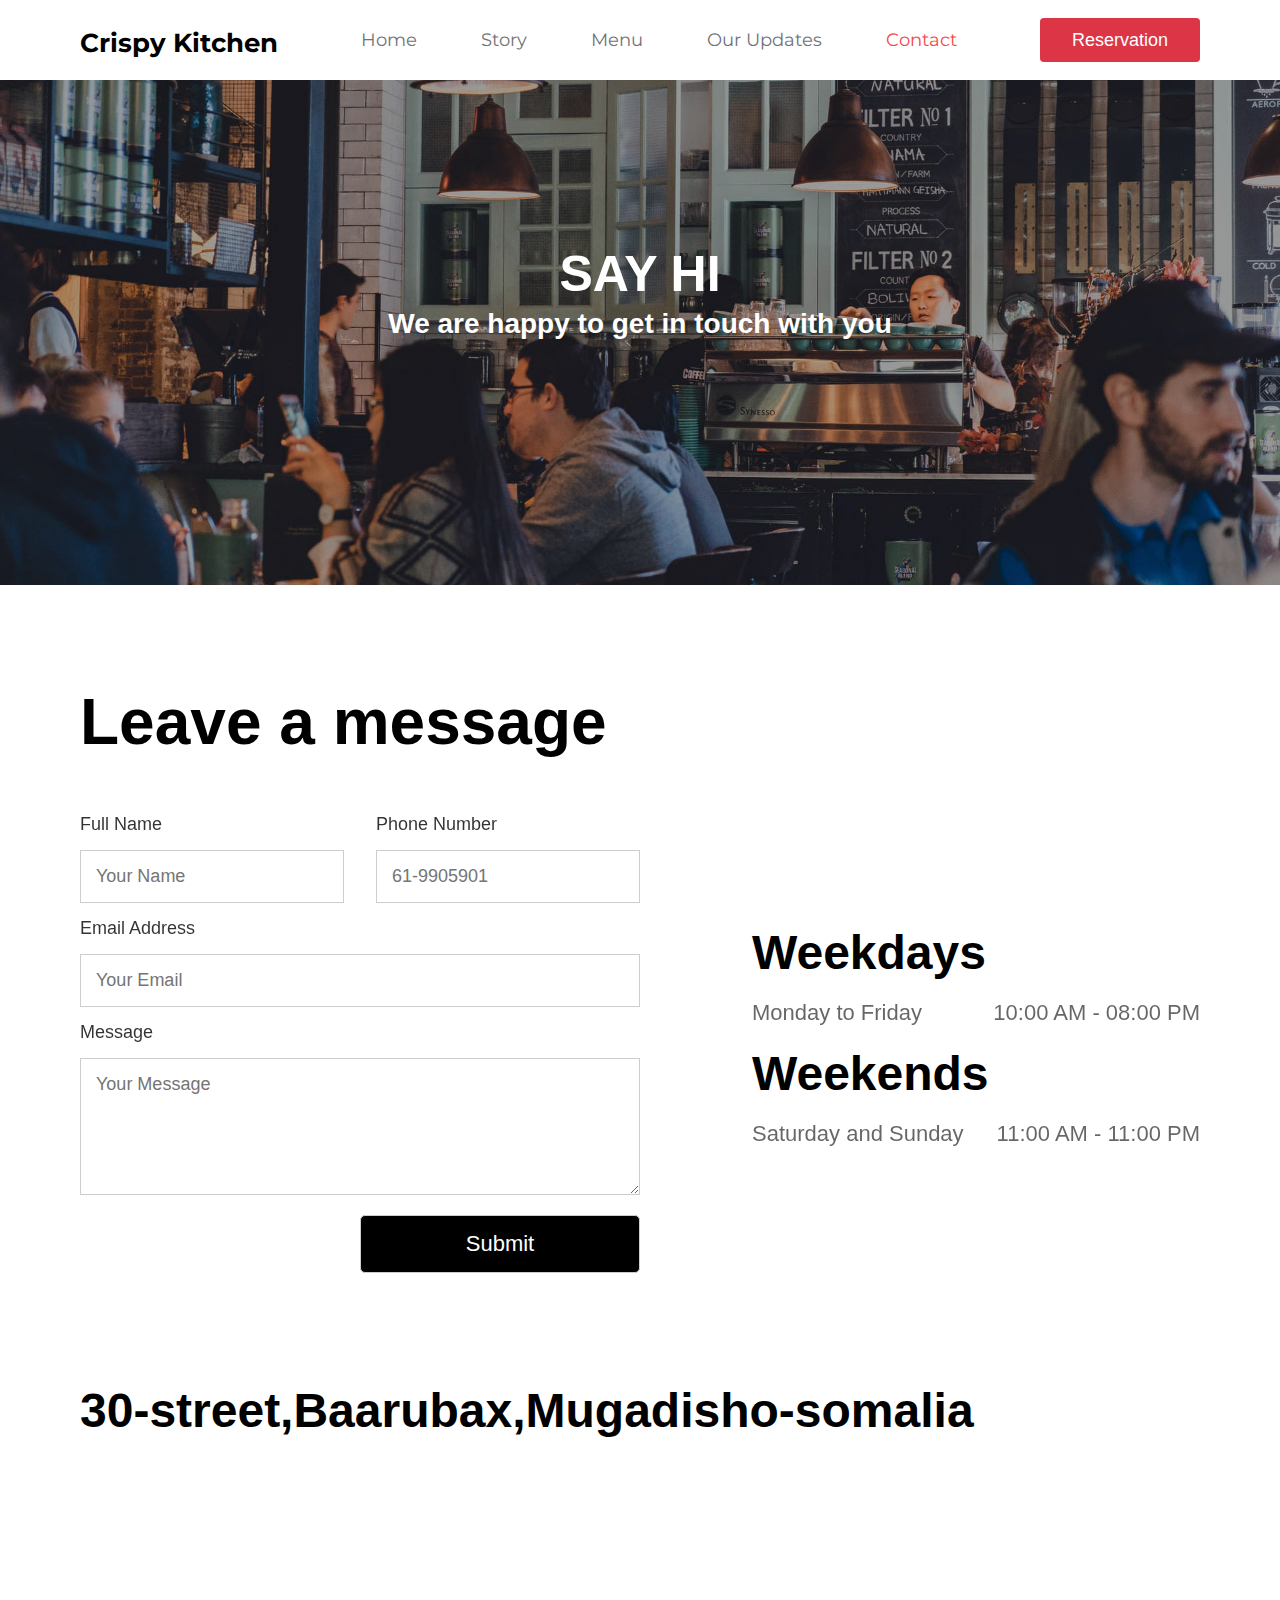
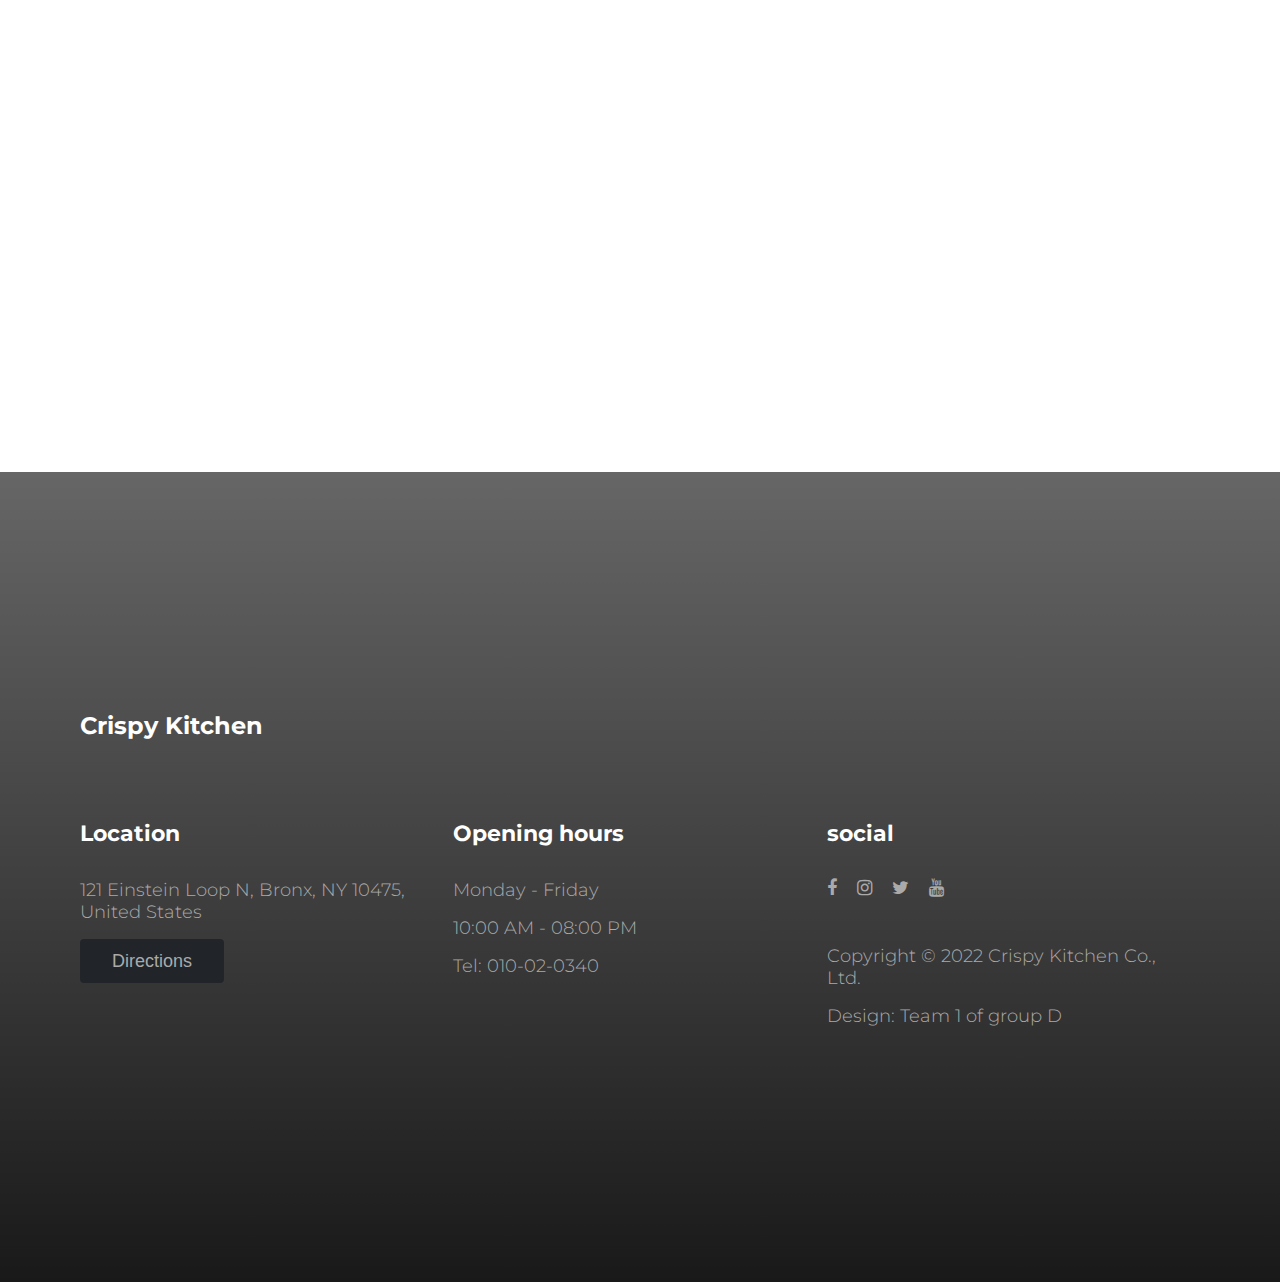
<file: contact.html>
<!DOCTYPE html>
<html lang="en">
  <head>
    <meta charset="UTF-8" />
    <meta name="viewport" content="width=device-width, initial-scale=1.0" />
    <link rel="stylesheet" href="contact.css" />
    <title>Contact</title>
    <link rel="stylesheet" href="https://cdnjs.cloudflare.com/ajax/libs/font-awesome/4.7.0/css/font-awesome.min.css">
</head>
  </head>
  <body>
    <header>
      <nav class="menu container">
        <div class="humburger">
          <i class="fa fa-bars" data-visible="true"></i>
          <i class="fa fa-close" data-visible="false"></i>
        </div>
        <h1><a href="/">Crispy Kitchen</a></h1>
        <ul class="menu-links" data-visible="false">
          <li><a href="/" >Home</a></li>
          <li><a href="./story.html">Story</a></li>
          <li><a href="./Menu.html">Menu</a></li>
          <li><a href="./our_updates.html">Our Updates</a></li>
          <li><a href="./contact.html" class="active">Contact</a></li>
        </ul>
        <button class="btns">Reservation</button>
      </nav>
    </header>

    <!-- header section -->
    <div class="contact_header">
      <h1>Say HI</h1>
      <p>We are happy to get in touch with you</p>
    </div>

    <!-- Contact Form Section -->
    <div class="contact">
      <h1>Leave a message</h1>
      <div class="main">
        <div class="contact-form">
          <div class="sub-con">
            <div class="name">
              <label for="fullname">Full Name</label>
              <input
                type="text"
                id="fullname"
                required
                name="fullname"
                placeholder="Your Name"
              />
            </div>
            <div class="phone">
              <label for="phone">Phone Number</label>
              <input
                type="text"
                name="phone"
                id="phone"
                placeholder="61-9905901"
              />
            </div>
          </div>
          <label for="email">Email Address</label>
          <input
            type="email"
            name="email"
            id="email"
            required
            placeholder="Your Email"
          />
          <label for="message">Message</label>
          <textarea
            name="message"
            id="message"
            rows="5"
            placeholder="Your Message"
          ></textarea>
          <div class="btn">
            <input type="submit" value="Submit" />
          </div>
        </div>
        <div class="working-time">
          <h2>Weekdays</h2>
          <div class="days">
            <p>Monday to Friday</p>
            <p>10:00 AM - 08:00 PM</p>
          </div>
          <h2>Weekends</h2>
          <div class="ends">
            <p>Saturday and Sunday</p>
            <p>11:00 AM - 11:00 PM</p>
          </div>
        </div>
      </div>
    </div>

    <!-- Maping Section -->
    <div class="map">
      <h1>30-street,Baarubax,Mugadisho-somalia</h1>
      <iframe
        src="https://www.google.com/maps/embed?pb=!1m18!1m12!1m3!1d3151.4073512342693!2d45.325113731387844!3d2.042637749877845!2m3!1f0!2f0!3f0!3m2!1i1024!2i768!4f13.1!3m3!1m2!1s0x3d584230820cd021%3A0x46a2e38e3291478d!2sbaaru%20bax!5e1!3m2!1sen!2sso!4v1720091714598!5m2!1sen!2sso"
        width="600"
        height="450"
        style="border: 0"
        allowfullscreen=""
        loading="lazy"
        referrerpolicy="no-referrer-when-downgrade"
      ></iframe>
    </div>
    <!-- Footer Section -->
    <footer >
      <div class="footer-site container">
            <h4>Crispy Kitchen</h4>
            <div class="footer-grid ">
                <div class="location">
                    <h6>Location</h6>
                    <p>121 Einstein Loop N, Bronx, NY 10475, United States</p>
                    <button class="">Directions</button>
                </div>
                <div class="opening-hours">
                    <h6>Opening hours</h6>
                    <p>Monday - Friday</p>
                    <p>10:00 AM - 08:00 PM</p>
                    <p>Tel: 010-02-0340</p>
                </div>
                <div class="social">
                    <h6>social</h6>
                    <div class="media">
                        <i class="fa fa-facebook"></i>
                        <i class="fa fa-instagram"></i>
                        <i class="fa fa-twitter"></i>
                        <i class="fa fa-youtube"></i>
                    </div>
                    <p>Copyright © 2022 Crispy Kitchen Co., <br>
                        Ltd.</p>
                    <p>Design: Team 1 of group D</p>
                </div>
            </div>
      </div>
    </footer>

    <script>
      let navbar = document.querySelector(".menu-links");
      let humbergur = document.querySelector(".humburger");
      let icons = document.querySelectorAll("i");

      humbergur.addEventListener("click", function (event) {
        let isvible = navbar.getAttribute("data-visible");
        if (isvible == "true") {
          navbar.setAttribute("data-visible", "false");
          icons[0].setAttribute("data-visible", "true");
          icons[1].setAttribute("data-visible", "false");
        } else {
          navbar.setAttribute("data-visible", "true");
          icons[0].setAttribute("data-visible", "false");
          icons[1].setAttribute("data-visible", "true");
        }
      });
    </script>
  </body>
</html>
</file>
<file: contact.css>
@import url('https://fonts.googleapis.com/css2?family=Montserrat:ital,wght@0,100..900;1,100..900&family=Poppins:ital,wght@0,100;0,200;0,300;0,400;0,500;0,600;0,700;0,800;0,900;1,100;1,200;1,300;1,400;1,500;1,600;1,700;1,800;1,900&family=Roboto:ital,wght@0,100;0,300;0,400;0,500;0,700;0,900;1,100;1,300;1,400;1,500;1,700;1,900&display=swap');
* {
  margin: 0;
  padding: 0;
  box-sizing: border-box;
}
body {
  font-family: "Montserrat", sans-serif;
}
.container {
  width: min(90%, 1120px);
  margin-inline: auto;
}

header {
  height: 5rem;
  background-color: #fff;
  cursor: pointer;
  position: fixed;
  top: 0;
  right: 0;
  left: 0;
}
.menu {
  height: 100%;
  display: flex;
  align-items: center;
  justify-content: space-between;
}
.menu h1 a{
  font-size: 1.625rem;
  font-weight: 700;
  color: #000;
  text-decoration: none;
}
.menu h1 a:hover {
  color: #f44749;
}

.menu-links {
  display: flex;
  align-items: center;
  gap: 4rem;
}
.menu-links li {
  list-style: none;
}
.menu-links li a {
  text-decoration: none;
  font-size: 1.125rem;
  color: #717275;
}
.menu-links .active {
  color: #f44749;
}
.menu-links li a:hover {
  color: #f44749;
}
.btns {
  background-color: #dc3545;
  border: none;
  padding: 10px 2rem;
  color: white;
  border-radius: 4px;
  font-weight: 400;
  line-height: 1.5rem;
  font-size: 1.125rem;
  cursor: pointer;
}
.btns:hover {
  background-color: #c02e3d;
}
.humburger {
  display: none;
}
.contact_header {
  background: linear-gradient(rgba(0, 0, 0, 0.3), rgba(0, 0, 0, 0.3)),
    url(./imgs/contact_header.jpg);
  background-repeat: no-repeat;
  background-position: center;
  background-size: cover;
  height: 65vh;
  display: flex;
  justify-content: center;
  align-items: center;
  flex-direction: column;
  color: #fff;
  font-weight: bold;
  font-family: sans-serif;
}
.contact_header h1 {
  font-size: 50px;
  text-transform: uppercase;
  margin-bottom: 5px;
}
.contact_header p {
  font-size: 28px;
}
.contact {
  max-width: 1120px;
  margin: 100px auto;
}

.main {
  display: flex;
  justify-content: space-between;
  align-items: center;
}
.contact-form {
  display: flex;
  flex-direction: column;
  width: 50%;
}
.contact-form label {
  display: block;
  font-size: 18px;
  font-family: sans-serif;
  opacity: 0.8;
  margin: 5px 0px;
}
.sub-con {
  display: flex;
  justify-content: space-between;
}
.contact-form input,
textarea {
  padding: 15px;
  outline: none;
  margin: 10px 0px;
  font-family: sans-serif;
  border: 1px solid #d0cccc;

  font-size: 18px;
  transition: all;
  transition-duration: 0.5s;
}
.contact-form input:focus,
textarea:focus {
  border: 2px solid rgba(132, 162, 192, 0.5);
  box-shadow: 1px 1px 1px 1px rgb(117, 130, 171);
}
.contact h1 {
  font-size: 4rem;
  margin: 50px auto;
  font-family: sans-serif;
}
.btn {
  width: 100%;
  text-align: right;
}
.btn input {
  padding: 15px 50px;
  background-color: #000;
  font-family: sans-serif;
  font-size: 22px;
  width: 50%;
  color: #fff;
  border-radius: 5px;
  transition: all;
  transition-duration: 0.5s;
}
.btn input:hover {
  background-color: #f42020;
  color: #fff;
  cursor: pointer;
}
.working-time {
  width: 40%;
}
.working-time h2 {
  font-size: 3rem;
  font-family: sans-serif;
}
.working-time .days,
.ends {
  display: flex;
  justify-content: space-between;
  font-size: 22px;
  opacity: 0.6;
  font-family: sans-serif;
  margin: 20px 0px;
}
.map {
  max-width: 1120px;
  margin: 50px auto;
}
.map h1 {
  font-size: 3rem;
  font-family: sans-serif;
  margin: 20px 0px;
}
.map iframe {
  width: 100%;
}
footer{
  margin-top: 10rem;
  height: 90vh;
  background: linear-gradient(rgba(0,0,0,0.6),rgba(0,0,0,0.9)),url("https://www.tooplate.com/templates/2129_crispy_kitchen/images/daan-evers-tKN1WXrzQ3s-unsplash.jpg")center/cover no-repeat;

}
.footer-site{
  height: 100%;
  display: flex;
  flex-direction: column;
  justify-content: center;
  color: #fff;
  gap: 5rem;
}
.footer-site h4{
  font-size: 1.5rem;
}
.footer-grid{
  display: grid;
  grid-template-columns: repeat(3,1fr);
}
.footer-grid h6{
  font-size:1.375rem;
  color: #fff;
  margin-bottom: 2rem;
}
.footer-grid p{
  color: #AAA;
  font-size: 1.125rem;
  font-weight: 300;
  margin-bottom: 1rem;
}
.footer-grid button{
  background-color: #212529;
  color: #AAA;
  cursor:pointer;
  border: none;
  padding: 10px 2rem;
  border-radius: 4px;
  font-weight: 400;
  line-height: 1.5rem;
  font-size: 1.125rem;
  
}
.footer-grid button:hover{
  color: #fff;
  background-color: #212529;
}
.media i{
  color: #AAA;
  font-size: 1.125rem;
  margin-bottom: 3rem;
  margin-right: 1rem;

}

@media (max-width: 768px) {
  .menu {
    gap: 5px;
  }
  .menu h1 a{
    font-size: 2rem;
  }
  .btns {
    margin-right: 10px;
    padding-inline: 1.5rem;
  }
  .humburger {
    display: block;
  }
  .humburger i {
    font-size: 2rem;
  }
  .humburger i[data-visible="false"] {
    display: none;
  }
  .humburger i[data-visible="true"] {
    display: block;
  }

  .menu-links {
    background-color: #fff;
    margin-top: 19rem;
    flex-direction: column;
    gap: 1rem;
    justify-content: first baseline;
    align-items: start;
    position: absolute;
    left: 0;
    right: 0;
    z-index: 111;
    padding: 2rem 3rem;
    transition: transform 200ms ease-in-out;
  }
  .menu-links[data-visible="false"] {
    transform: translateY(-145%);
  }

  .contact_header h1 {
    font-size: 30px;
  }
  .contact_header p {
    font-size: 20px;
  }
  .contact {
    max-width: 992px;
    margin: 50px auto;
  }
  .contact h1 {
    font-size: 50px;
    text-align: center;
  }
  .sub-con {
    flex-direction: column;
    width: 100%;
  }
  .sub-con input {
    width: 100%;
  }
  .main {
    flex-direction: column;
  }
  .contact-form {
    width: 80%;
  }
  .btn input {
    width: 100%;
  }
  .working-time {
    width: 80%;
  }
  .map {
    width: 100%;
    margin: 50px auto;
  }
  .map h1 {
    font-size: 1.5rem;
    font-family: sans-serif;
    margin: 20px 10px;
  }
  footer{
    height: 51.4375rem;
}
.footer-grid{
    grid-template-columns: repeat(2,1fr);
}
}
@media (max-width: 480px) {
  .menu h1 a{
    font-size: 1.3rem;
  }
  .humburger i {
    font-size: 1.5rem;
  }
  .contact_header h1 {
    font-size: 20px;
    text-transform: uppercase;
    margin-bottom: 5px;
  }
  .footer-grid{
    grid-template-columns: 1fr;
}
h5{
    font-size: 1.25rem;
}
}
</file>
